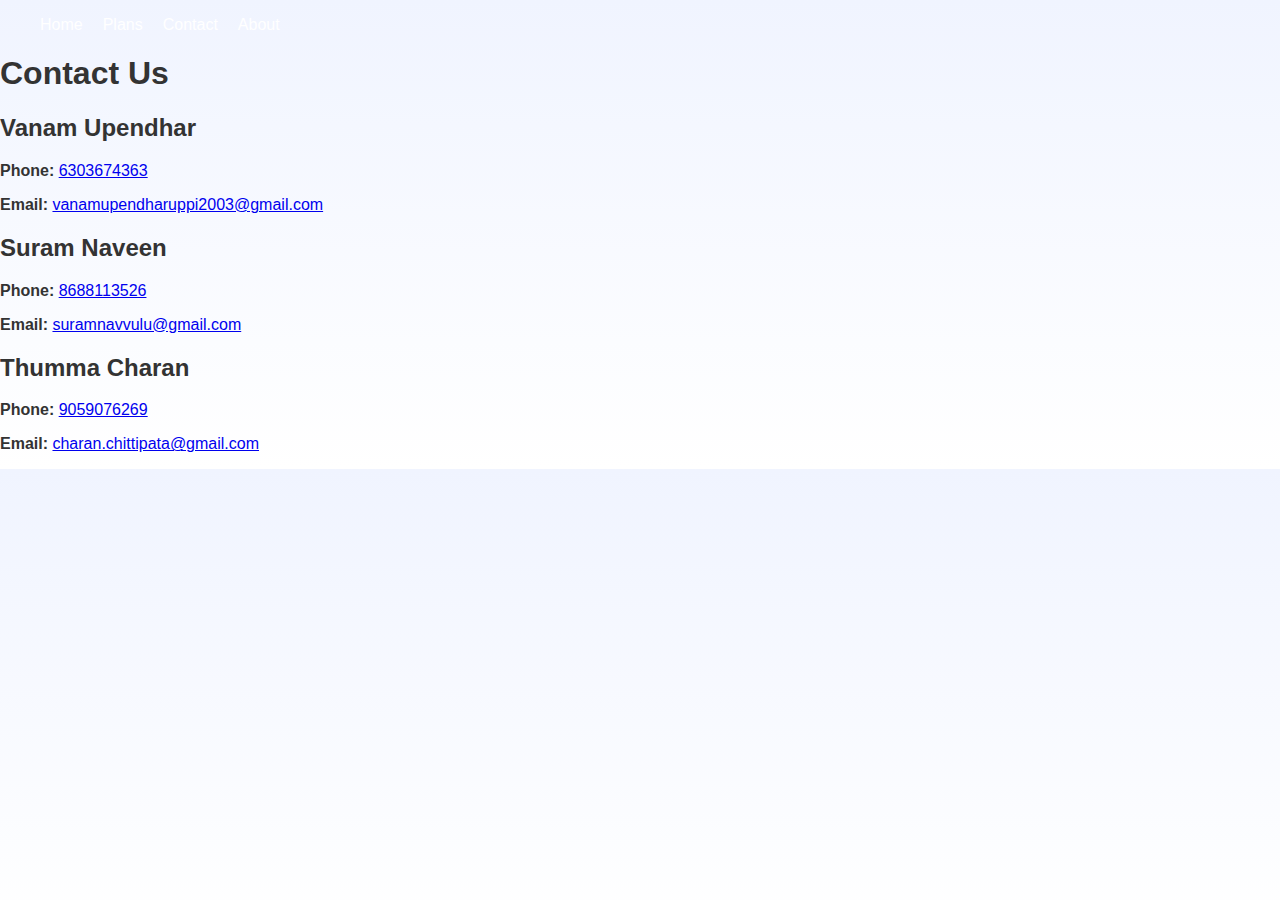
<file: contact.html>
<!DOCTYPE html>
<html lang="en">
<head>
  <meta charset="UTF-8">
  <title>Chittipata | Contact</title>
  <meta name="viewport" content="width=device-width, initial-scale=1.0">
  <link rel="stylesheet" href="style.css">
  <link href="https://fonts.googleapis.com/css2?family=Montserrat:wght@700&family=Nunito:wght@400;600&display=swap" rel="stylesheet">
</head>
<body>
  <nav>
    <ul>
      <li><a href="index.html">Home</a></li>
      <li><a href="plans.html">Plans</a></li>
      <li><a href="contact.html" class="active">Contact</a></li>
      <li><a href="about.html">About</a></li>
    </ul>
  </nav>

  <main>
    <section class="contact-section">
      <h1>Contact Us</h1>
      <div class="contacts">
        <div class="contact-card">
          <h2>Vanam Upendhar</h2>
          <p><strong>Phone:</strong> <a href="tel:6303674363">6303674363</a></p>
          <p><strong>Email:</strong> <a href="mailto:vanamupendharuppi2003@gmail.com">vanamupendharuppi2003@gmail.com</a></p>
        </div>
        <div class="contact-card">
          <h2>Suram Naveen</h2>
          <p><strong>Phone:</strong> <a href="tel:8688113526">8688113526</a></p>
          <p><strong>Email:</strong> <a href="mailto:suramnavvulu@gmail.com">suramnavvulu@gmail.com</a></p>
        </div>
        <div class="contact-card">
          <h2>Thumma Charan</h2>
          <p><strong>Phone:</strong> <a href="tel:9059076269">9059076269</a></p>
          <p><strong>Email:</strong> <a href="mailto:charan.chittipata@gmail.com">charan.chittipata@gmail.com</a></p>
        </div>
      </div>
    </section>
  </main>
</body>
</html>
</file>
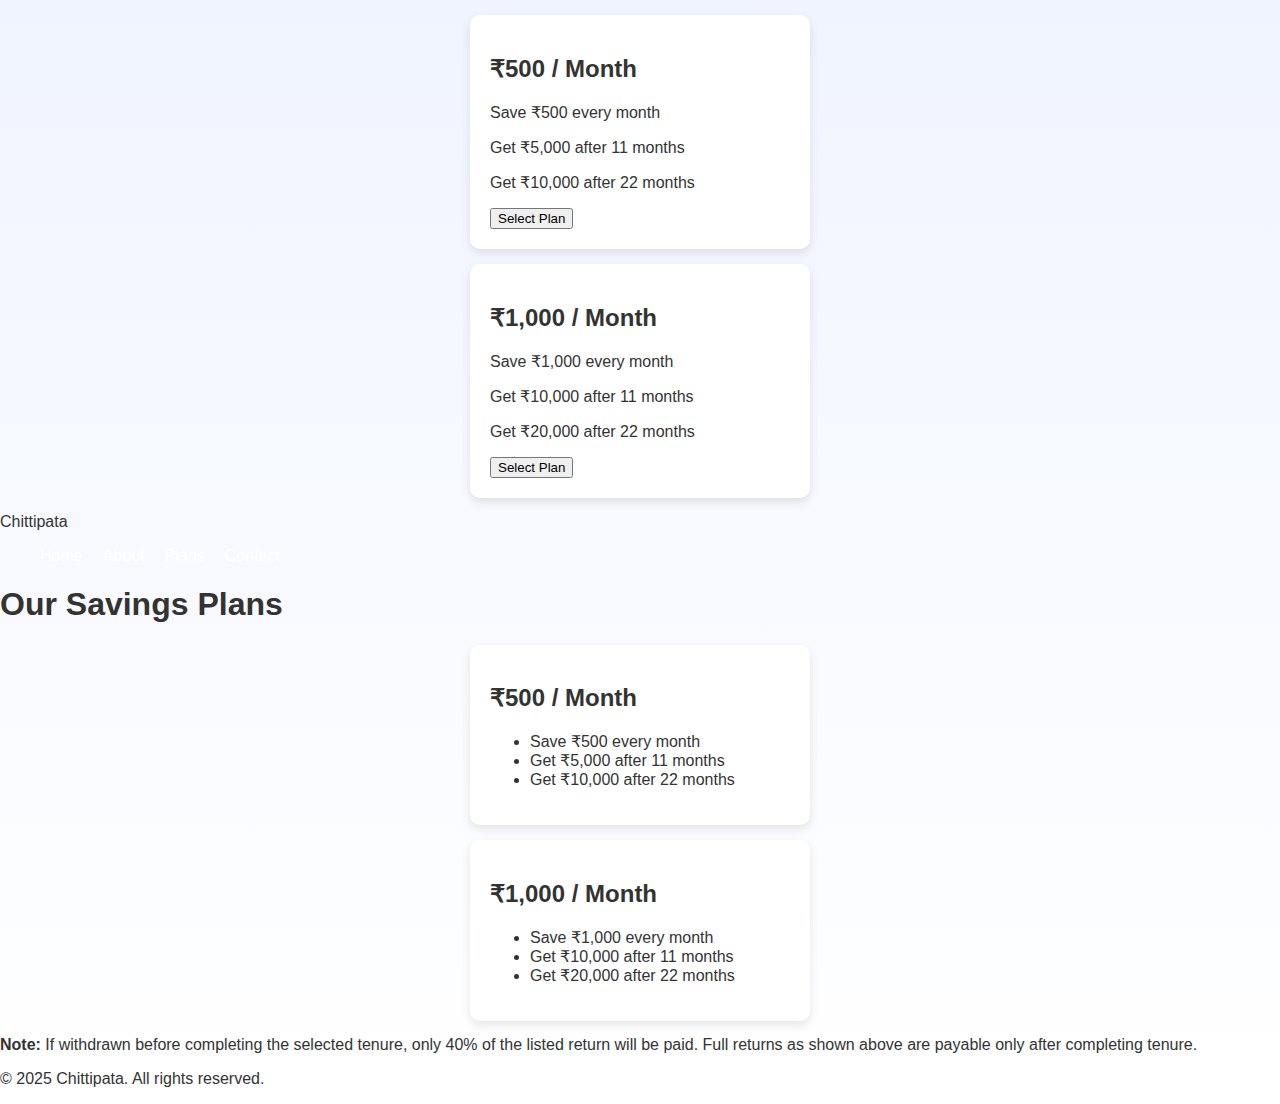
<file: plans.html>
<!DOCTYPE html>
<html lang="en">
<head>
  <meta charset="UTF-8">
  <meta name="viewport" content="width=device-width, initial-scale=1">
  <title>Plans - Chittipata</title>
  <link rel="stylesheet" href="style.css">
</head>
<body><div class="plan-card">
  <h2>₹500 / Month</h2>
  <p>Save ₹500 every month</p>
  <p>Get ₹5,000 after 11 months</p>
  <p>Get ₹10,000 after 22 months</p>
  <button onclick="openForm('₹500 / Month')">Select Plan</button>
</div>
<div class="plan-card">
  <h2>₹1,000 / Month</h2>
  <p>Save ₹1,000 every month</p>
  <p>Get ₹10,000 after 11 months</p>
  <p>Get ₹20,000 after 22 months</p>
  <button onclick="openForm('₹1,000 / Month')">Select Plan</button>
</div>

<!-- Popup Form (hidden at first) -->
<div id="planFormModal" class="modal">
  <div class="modal-content">
    <span class="close" onclick="closeForm()">&times;</span>
    <h2>Plan Registration</h2>
    <form id="planForm">
      <label for="planAmount">Plan Amount</label>
      <input type="text" id="planAmount" name="planAmount" readonly>

      <label for="name">Name</label>
      <input type="text" id="name" name="name" required>

      <label for="address">Address</label>
      <input type="text" id="address" name="address" required>

      <label for="mobile">Mobile Number</label>
      <input type="tel" id="mobile" name="mobile" required pattern="[0-9]{10}" maxlength="10">

      <label for="payment">Payment Mode</label>
      <select id="payment" name="payment" required>
        <option value="">Select</option>
        <option value="UPI">UPI</option>
        <option value="Bank Transfer">Bank Transfer</option>
        <option value="Cash">Cash</option>
      </select>

      <label for="tenure">Tenure</label>
      <select id="tenure" name="tenure" required>
        <option value="">Select</option>
        <option value="11">11 Months</option>
        <option value="22">22 Months</option>
      </select>

      <button type="submit">Submit</button>
    </form>
    <div id="thankYouMsg" style="display:none;text-align:center;margin-top:18px;font-weight:600;color:#27ae60;">
      Thank you for registering! We will contact you soon.
    </div>
  </div>
</div>
  <nav>
    <div class="nav-logo">Chittipata</div>
    <ul>
      <li><a href="index.html">Home</a></li>
      <li><a href="about.html">About</a></li>
      <li><a href="plans.html" class="active">Plans</a></li>
      <li><a href="contact.html">Contact</a></li>
    </ul>
  </nav>
  <main class="container">
    <h1>Our Savings Plans</h1>
    <div class="plans-grid">
      <div class="plan-card">
        <h2>₹500 / Month</h2>
        <ul>
          <li>Save ₹500 every month</li>
          <li>Get ₹5,000 after 11 months</li>
          <li>Get ₹10,000 after 22 months</li>
        </ul>
      </div>
      <div class="plan-card">
        <h2>₹1,000 / Month</h2>
        <ul>
          <li>Save ₹1,000 every month</li>
          <li>Get ₹10,000 after 11 months</li>
          <li>Get ₹20,000 after 22 months</li>
        </ul>
      </div>
    </div>
    <div class="notice">
      <strong>Note:</strong> If withdrawn before completing the selected tenure, only 40% of the listed return will be paid. Full returns as shown above are payable only after completing tenure.
    </div>
  </main>
  <footer>
    <p>&copy; 2025 Chittipata. All rights reserved.</p>
  </footer>
</body>

</html>
</file>
<file: style.css>
/* Base Styles */
body {
  font-family: 'Segoe UI', sans-serif;
  margin: 0;
  padding: 0;
  background: linear-gradient(to bottom, #f0f4ff, #ffffff);
  color: #333;
  overflow-x: hidden;
}

/* Header */
header {
  display: flex;
  justify-content: space-between;
  align-items: center;
  background: linear-gradient(to right, #004aad, #0077cc);
  color: white;
  padding: 15px 30px;
  animation: fadeIn 1s ease forwards;
}

.logo {
  font-size: 1.8em;
  font-weight: bold;
  letter-spacing: 1px;
}

nav ul {
  list-style: none;
  display: flex;
  gap: 20px;
}

nav a, #loginBtn {
  color: white;
  text-decoration: none;
  font-size: 1em;
  background: transparent;
  border: none;
  cursor: pointer;
  transition: color 0.3s ease;
}

nav a:hover, #loginBtn:hover {
  color: #ffeb3b;
}

/* Hero Section */
.hero {
  text-align: center;
  padding: 60px 20px;
  background: linear-gradient(to right, #e0f7fa, #f9fbe7);
  animation: fadeInUp 1s ease forwards;
}

.hero h1 {
  font-size: 2.5em;
  margin-bottom: 10px;
  color: #004aad;
}

.hero p {
  font-size: 1.2em;
  margin-bottom: 20px;
}

.hero img {
  max-width: 90%;
  border-radius: 12px;
  box-shadow: 0 4px 12px rgba(0,0,0,0.1);
}

/* Plans Section */
.plans {
  padding: 40px 20px;
  text-align: center;
  animation: fadeInUp 1.2s ease forwards;
}

.plans h2 {
  font-size: 2em;
  margin-bottom: 20px;
  color: #0077cc;
}

.plan-card {
  background: white;
  margin: 15px auto;
  padding: 20px;
  max-width: 300px;
  border-radius: 10px;
  box-shadow: 0 4px 10px rgba(0,0,0,0.1);
  transition: transform 0.3s ease, background 0.3s ease;
  cursor: pointer;
}

.plan-card:hover {
  transform: scale(1.05);
  background: #e3f2fd;
}

/* Contact Section */
.contact, .about {
  padding: 40px 20px;
  background: #fff;
  animation: fadeInUp 1.4s ease forwards;
}

.contact h2 {
  font-size: 1.8em;
  margin-bottom: 10px;
  color: #004aad;
}

/* Modal */
.modal {
  display: none;
  position: fixed;
  top: 0; left: 0;
  width: 100%; height: 100%;
  background: rgba(0,0,0,0.5);
  justify-content: center;
  align-items: center;
  animation: fadeIn 0.5s ease forwards;
}

.modal-content {
  background: white;
  padding: 30px;
  border-radius: 10px;
  width: 90%;
  max-width: 400px;
  text-align: center;
  animation: slideIn 0.5s ease forwards;
}

.modal-content input {
  margin: 10px 0;
  padding: 10px;
  width: 100%;
  border: 1px solid #ccc;
  border-radius: 6px;
}

.modal-content button {
  margin-top: 15px;
  padding: 10px 20px;
  background: #004aad;
  color: white;
  border: none;
  border-radius: 6px;
  cursor: pointer;
  transition: background 0.3s ease;
}

.modal-content button:hover {
  background: #003080;
}

/* Animations */
@keyframes fadeIn {
  from { opacity: 0; }
  to { opacity: 1; }
}

@keyframes fadeInUp {
  from { transform: translateY(30px); opacity: 0; }
  to { transform: translateY(0); opacity: 1; }
}

@keyframes slideIn {
  from { transform: translateY(-50px); opacity: 0; }
  to { transform: translateY(0); opacity: 1; }
}
</file>
